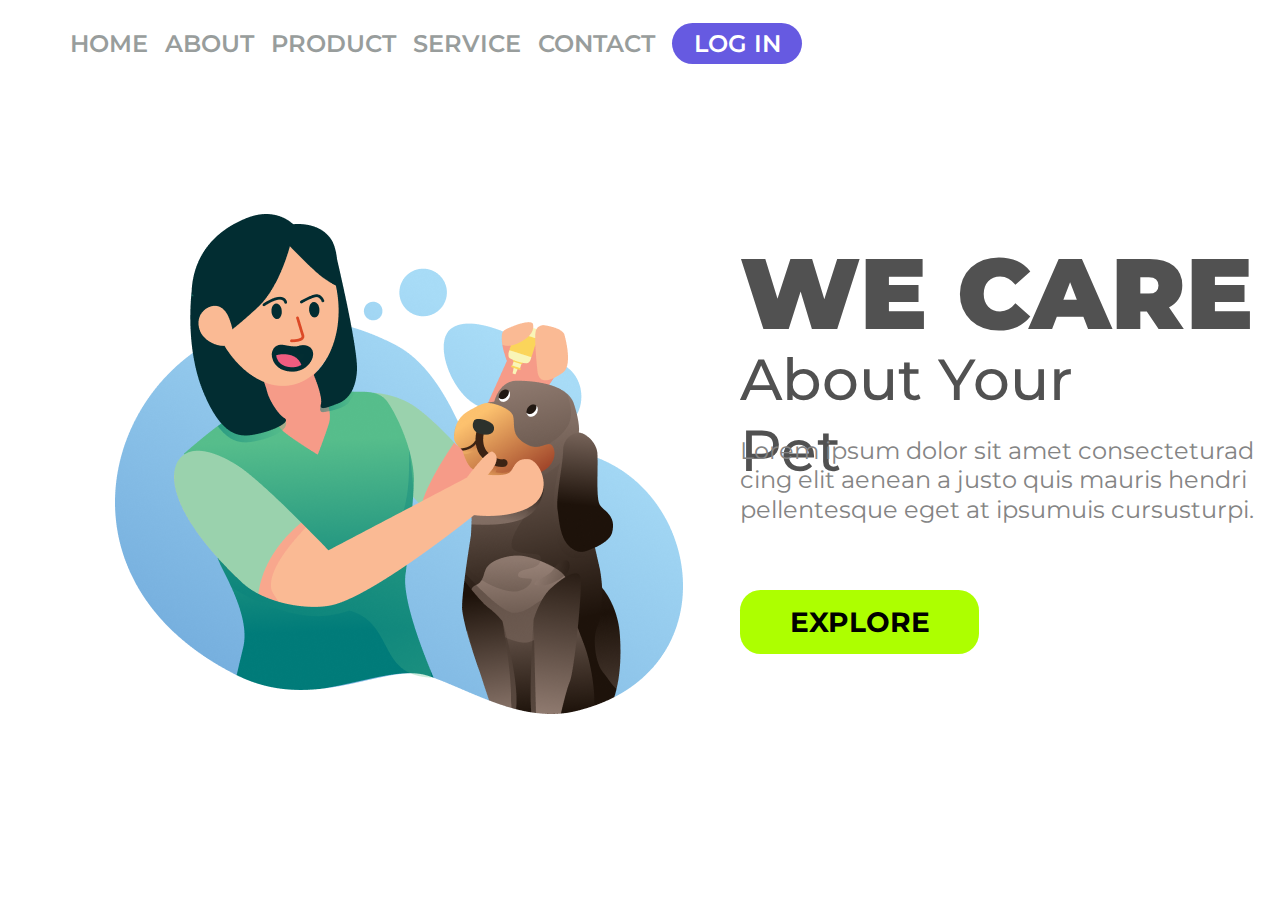
<file: 2° Desafio DevClub Pet Shop/index.html>
<!DOCTYPE html>
<html lang="en">
<head>
    <meta charset="UTF-8">
    <link href="style..css " rel="stylesheet" >
    <title>2°-Desafio-DevClub-Pet-Shop</title>
</head>
<body>
    <div>
        <header>
            <a class="Menu"> HOME</a>
            <a class="Menu"> ABOUT</a>
            <a class="Menu"> PRODUCT</a>
            <a class="Menu"> SERVICE</a>
            <a class="Menu"> CONTACT</a>
            <button class="Enter"> LOG IN</button>
        </header>
    
    <main>
        <img src="./img/Illustration 2.png">

        <h1> WE CARE </h1>

        <h2> About Your Pet </h2>

        <p> Lorem ipsum dolor sit amet consecteturad
            cing elit aenean a justo quis mauris hendri
            pellentesque eget at ipsumuis cursusturpi. </p>

        <button class="Explore"> EXPLORE </button>

    </main>    
    </div>
    
</body>
</html>
</file>
<file: 2° Desafio DevClub Pet Shop/style..css>
@import url('https://fonts.googleapis.com/css2?family=Montserrat:ital,wght@0,100..900;1,100..900&display=swap');


* {
    margin: 0;
    padding: 0;
    box-sizing: border-box;
    font-family: "Montserrat" , serif;
}

header {
    margin: 20px 0 0 70px;
    font-size: 24px;
    font-weight: 600;
    line-height: 29.26px;
    color: #989D9C
}

.Menu {
    display: inline-block;
    margin-right: 10px;
}

.Enter {
    border-radius: 50px;
    display: inline-block;
    margin-top: 3px;
    width: 130px;
    height: 41px;
    font-size: 24px;
    font-weight: 600;
    line-height: 29.26px;
    text-align: center;
    color:  #FFFFFF;
    background: #665AE1;
    border: none;

}

img {
    margin: 150px 0 0 115px;
    width: 568px;
    height: 500px;
}

h1 {
    width: 513px;
    height: 122px;
    margin: -485px 0 0 740px;
    font-size: 100px;
    font-weight: 900;
    line-height: 121.9px;
    text-align: left;
    color: #515151;
}

h2 {
    width: 448px;
    height: 71px;
    margin: -10px 0 0 740px;
    font-size: 58px;
    font-weight: 500;
    line-height: 70.7px;
    text-align: left;
    color: #515151;
}

p {
    width: 515px;
    height: 87px;
    margin: 20px 0 0 740px;
    font-size: 24px;
    font-weight: 400;
    line-height: 29.26px;
    color: #848484;
}

.Explore {
    width: 147px;
    height: 26.02px;
    margin: 67px 0 0 740px;
    font-size: 28px;
    font-weight: 700;
    line-height: 34.13px;
    color: #000000;
    width: 239px;
    height: 64px;
    border-radius:  20.5px;
    background: #ADFF00;
    border: none;
}
</file>
